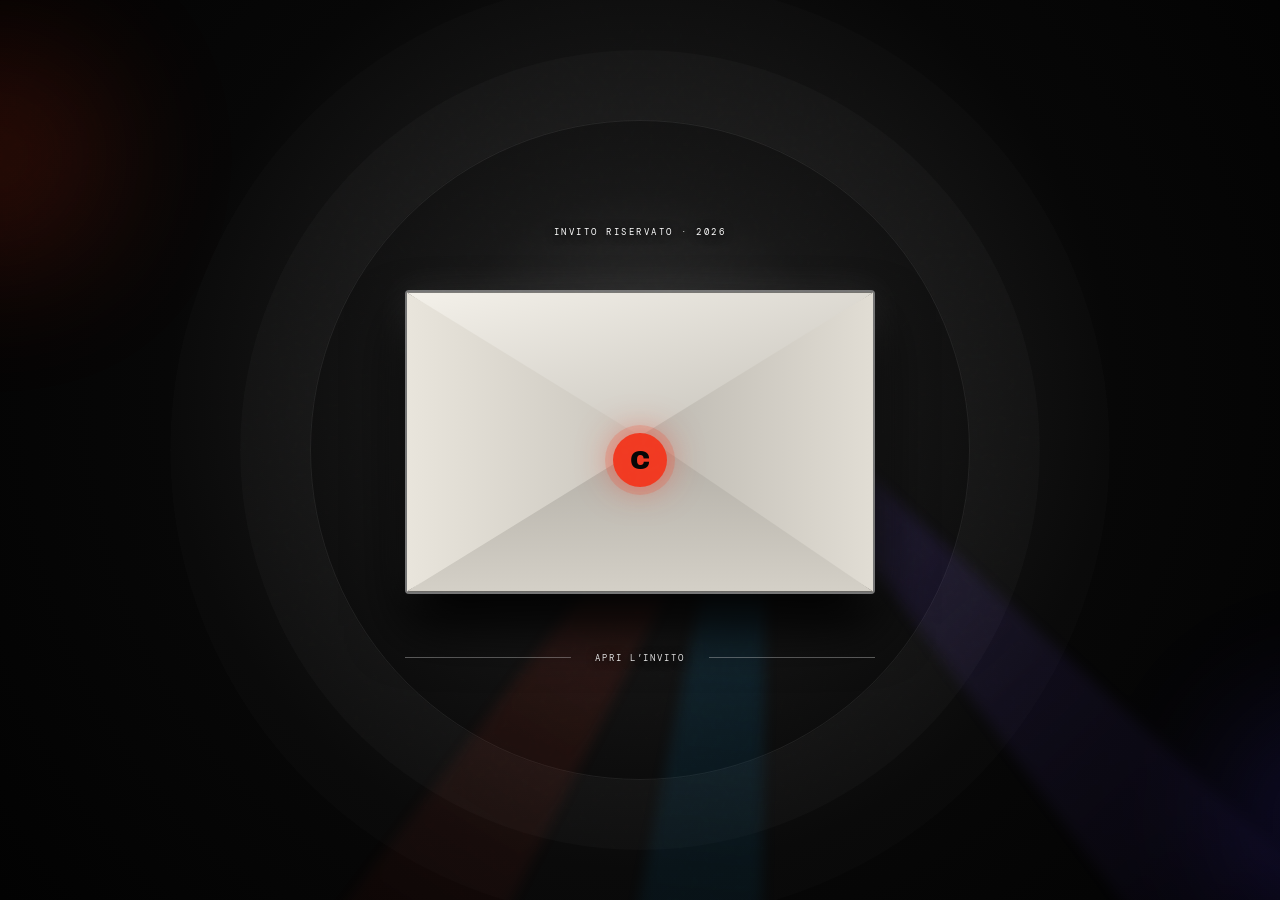
<file: public/progetti/busta-interattiva/index.html>
<!doctype html>
<html lang="it">
  <head>
    <meta charset="UTF-8" />
    <meta name="viewport" content="width=device-width, initial-scale=1.0" />
    <meta name="theme-color" content="#050505" />
    <title>24 Settembre — Invito di compleanno</title>
    <link rel="stylesheet" href="styles.css?v=25" />
  </head>
  <body>
    <main class="stage">
      <div class="grain" aria-hidden="true"></div>
      <div class="halo" aria-hidden="true"></div>
      <div class="disco-lights" aria-hidden="true"><i></i><i></i><i></i><span></span><span></span></div>
      <div class="flash" id="flash" aria-hidden="true"></div>
      <div class="sparks" id="sparks" aria-hidden="true"></div>
      <div class="shockwaves" id="shockwaves" aria-hidden="true"><i></i><i></i><i></i></div>
      <div class="confetti" id="confetti" aria-hidden="true"></div>

      <section class="cover" id="cover">
        <p class="micro">INVITO RISERVATO · 2026</p>
        <button class="envelope" id="openInvite" aria-label="Apri l'invito">
          <span class="paper"><b>24→25</b><i>CENA &amp; APERITIVO · ORE 20:30</i></span>
          <span class="pocket"></span>
          <span class="flap"></span>
          <span class="fold fold-top"></span>
          <span class="fold fold-right"></span>
          <span class="fold fold-bottom"></span>
          <span class="fold fold-left"></span>
          <span class="monogram">C</span>
        </button>
        <div class="open-copy">
          <span class="line"></span>
          <button id="openText">APRI L’INVITO</button>
          <span class="line"></span>
        </div>
      </section>

      <section class="invitation" id="invitation" aria-hidden="true">
        <audio id="birthdayMusic" preload="auto" playsinline>
          <source src="assets/musica-invito.m4a" type="audio/mp4" />
        </audio>
        <div class="edition">STAPPIAMO<br />A MEZZANOTTE</div>
        <header>
          <p>SEI INVITATO AL MIO</p>
          <h1>PRE<br /><span>COMPLEANNO</span></h1>
        </header>
        <p class="personal-message">Festeggiamo insieme l’ultimo brindisi prima del mio compleanno.</p>
        <div class="date">
          <strong>24</strong>
          <div><b>SETTEMBRE</b><span>ORE 20:30 · CENA &amp; APERITIVO<br />ASPETTANDO INSIEME IL 25</span></div>
        </div>
        <div class="countdown" id="countdown" aria-live="polite" aria-label="Conto alla rovescia all'inizio della serata">
          <p>CI VEDIAMO TRA</p>
          <div>
            <span><b id="countdownDays">00</b><small>GIORNI</small></span>
            <i>:</i>
            <span><b id="countdownHours">00</b><small>ORE</small></span>
            <i>:</i>
            <span><b id="countdownMinutes">00</b><small>MIN</small></span>
            <i>:</i>
            <span><b id="countdownSeconds">00</b><small>SEC</small></span>
          </div>
        </div>
        <div class="info">
          <p><small>DOVE</small>MUSCIANÒ · ME</p>
          <p><small>CONFERMA</small>ENTRO IL 23 SETTEMBRE</p>
        </div>
        <div class="actions">
          <a href="https://goo.gl/maps/irgZBUMm5XbRbhx27?g_st=aw" target="_blank" rel="noreferrer">APRI POSIZIONE ↗</a>
          <button id="showRoute">GUARDA IL PERCORSO ▶</button>
          <a class="whatsapp" href="https://wa.me/393665930593?text=Ciao%21%20Confermo%20la%20mia%20presenza%20alla%20cena%20e%20aperitivo%20del%2024%20settembre%20alle%2020%3A30%20%F0%9F%8E%89" target="_blank" rel="noreferrer">CONFERMA SU WHATSAPP</a>
        </div>
      </section>
      <div class="video-modal" id="videoModal" aria-hidden="true">
        <div class="video-panel">
          <button class="close-video" id="closeVideo" aria-label="Chiudi il video">×</button>
          <p>COME ARRIVARE</p>
          <video id="routeVideo" controls playsinline preload="metadata">
            <source src="assets/percorso-musciano.mp4" type="video/mp4" />
          </video>
        </div>
      </div>
    </main>
    <script src="script.js?v=25"></script>
  </body>
</html>
</file>
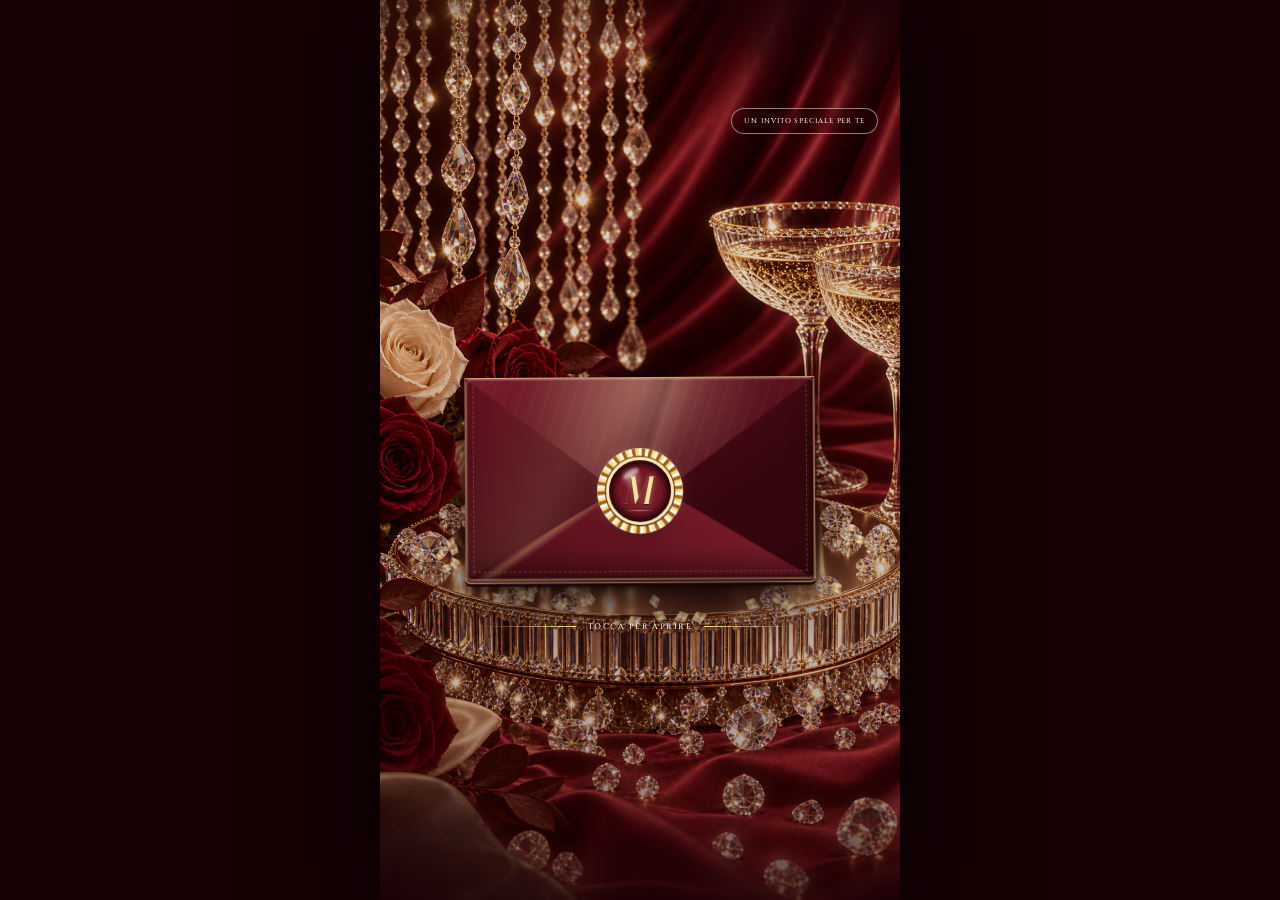
<file: public/progetti/invito-elegante/index.html>
<!DOCTYPE html>
<html lang="it">
<head>
    <meta charset="UTF-8">
    <meta name="viewport" content="width=device-width, initial-scale=1.0">
    <link rel="preconnect" href="https://fonts.googleapis.com">
    <link rel="preconnect" href="https://fonts.gstatic.com" crossorigin>
    <link href="https://fonts.googleapis.com/css2?family=Bodoni+Moda:ital,wght@1,500;1,600&amp;family=Cinzel:wght@400;500;600&amp;family=Cormorant+Garamond:ital,wght@0,400;0,500;1,400;1,500&amp;family=Great+Vibes&amp;display=swap" rel="stylesheet">
    <link rel="stylesheet" href="style.css?v=29">
    <title>La stappata di Martina</title>
</head>
<body>
    <audio id="invitationMusic" src="assets/martina-audio.m4a" preload="metadata"></audio>
    <main class="stage">
        <div class="fabric" aria-hidden="true"></div>
        <div class="gold-dust gold-dust-left" aria-hidden="true"></div>
        <div class="gold-dust gold-dust-right" aria-hidden="true"></div>
        <div class="crystal crystal-left" aria-hidden="true"></div>
        <div class="crystal crystal-right" aria-hidden="true"></div>
        <div class="diamond-rain" id="diamondRain" aria-hidden="true"></div>

        <section class="cover" id="cover">
            <p class="overline">UN INVITO SPECIALE PER TE</p>
            <button class="envelope" id="openInvite" type="button" aria-label="Apri l'invito di Martina">
                <span class="letter-preview">
                    <small>10 · 10 · 2026</small>
                    <strong>Martina</strong>
                    <em>La mia stappata</em>
                </span>
                <span class="envelope-back"></span>
                <span class="envelope-pocket"></span>
                <span class="envelope-flap"></span>
                <span class="wax-seal"><span>M</span></span>
            </button>
            <button class="open-copy" id="openText" type="button">
                <span></span>
                TOCCA PER APRIRE
                <span></span>
            </button>
        </section>

        <section class="invitation" id="invitation" hidden>
            <div class="diamond-rain invitation-diamond-rain" id="invitationDiamondRain" aria-hidden="true"></div>

            <div class="invitation-actions">
                <button id="replayInvite" type="button">↶ RIVEDI</button>
                <button id="toggleMusic" type="button" aria-label="Riproduci audio" aria-pressed="false">♫ ASCOLTA</button>
            </div>

            <div class="invitation-heading">
                <h1>Martina</h1>
                <p class="event-title">Ti invito alla mia stappata</p>
                <p>Brindiamo insieme<br>a una notte speciale!</p>
            </div>

            <div class="date-lockup" aria-label="10 ottobre 2026 alle ore 23">
                <span>sabato</span>
                <strong>10</strong>
                <div>
                    <b>ottobre</b>
                    <small>2026 · ORE 23:00</small>
                </div>
            </div>

            <nav class="invitation-nav" aria-label="Informazioni sull'evento">
                <button type="button" data-dialog="locationDialog">
                    <span class="nav-icon" aria-hidden="true">⌖</span>
                    <small>LUOGO</small>
                </button>
                <button type="button" data-dialog="detailsDialog">
                    <span class="nav-icon" aria-hidden="true">i</span>
                    <small>DETTAGLI</small>
                </button>
                <a href="https://wa.me/393884370825?text=Ciao%20Martina%21%20Confermo%20la%20mia%20presenza%20alla%20stappata%20del%2010%20ottobre%20al%20Ristorante%20La%20Scala%20%F0%9F%A5%82" target="_blank" rel="noopener noreferrer">
                    <span class="nav-icon" aria-hidden="true">✉</span>
                    <small>CONFERMA</small>
                </a>
            </nav>

            <p class="venue-line">RISTORANTE LA SCALA · TAORMINA</p>

            <dialog class="info-dialog" id="locationDialog">
                <button class="dialog-close" type="button" aria-label="Chiudi">×</button>
                <p class="dialog-kicker">LA LOCATION</p>
                <h2>La Scala</h2>
                <p>Taormina</p>
                <a href="https://www.google.com/maps/search/?api=1&amp;query=Ristorante+La+Scala+Via+d%27Orville+6+Taormina" target="_blank" rel="noopener noreferrer">APRI LA MAPPA ↗</a>
            </dialog>

            <dialog class="info-dialog" id="detailsDialog">
                <button class="dialog-close" type="button" aria-label="Chiudi">×</button>
                <p class="dialog-kicker">SAVE THE DATE</p>
                <h2>10 ottobre 2026</h2>
                <p>Arrivo dalle ore 23:00.<br>Bollicine, musica e una notte da ricordare.</p>
            </dialog>
        </section>
    </main>
    <script src="script.js?v=14"></script>
</body>
</html>
</file>
<file: public/progetti/busta-interattiva/styles.css>
@import url('https://fonts.googleapis.com/css2?family=Archivo+Black&family=DM+Mono:wght@300;400;500&display=swap');

:root { --black:#050505; --paper:#e9e5dc; --signal:#f13a22; }
* { box-sizing:border-box; }
html, body { min-height:100%; margin:0; background:var(--black); }
body { color:var(--paper); font-family:'DM Mono', monospace; }
button { color:inherit; font:inherit; }
.stage { min-height:100svh; overflow:hidden; position:relative; display:grid; place-items:center; padding:24px; background:radial-gradient(circle at 50% 45%,#202020 0,#0b0b0b 33%,#030303 72%); }
.grain { position:fixed; inset:0; pointer-events:none; opacity:.22; z-index:20; background-image:url("data:image/svg+xml,%3Csvg viewBox='0 0 160 160' xmlns='http://www.w3.org/2000/svg'%3E%3Cfilter id='n'%3E%3CfeTurbulence type='fractalNoise' baseFrequency='.9' numOctaves='3'/%3E%3C/filter%3E%3Crect width='100%25' height='100%25' filter='url(%23n)' opacity='.45'/%3E%3C/svg%3E"); mix-blend-mode:soft-light; }
.halo { position:absolute; width:min(80vw,660px); aspect-ratio:1; border:1px solid #ffffff14; border-radius:50%; box-shadow:0 0 0 70px #ffffff05,0 0 0 140px #ffffff03; animation:breathe 4s ease-in-out infinite; }.flash{position:fixed;inset:0;background:var(--signal);opacity:0;pointer-events:none;z-index:30}.flash.burst{animation:flash .7s ease-out}.sparks{position:fixed;inset:0;pointer-events:none;z-index:25}.spark{position:absolute;left:50%;top:50%;width:3px;height:36px;border-radius:3px;background:linear-gradient(var(--paper),var(--signal),transparent);transform-origin:50% 100%;animation:spark 1s cubic-bezier(.2,.8,.2,1) forwards}
.cover { width:min(92vw,600px); display:flex; flex-direction:column; align-items:center; position:relative; z-index:2; animation:arrive .9s cubic-bezier(.2,.8,.2,1); }
.micro { font-size:9px; letter-spacing:.28em; margin:0 0 52px; color:#ffffff74; }
.envelope { width:min(86vw,470px); aspect-ratio:1.55; position:relative; border:0; background:none; padding:0; cursor:pointer; filter:drop-shadow(0 35px 40px #000); perspective:900px; }
.paper,.pocket,.flap { position:absolute; inset:0; display:block; }
.paper { inset:7% 7% 4%; background:var(--paper); color:#080808; padding:24px; transform:translateY(-7%); text-align:left; }
.paper b { display:block; font:clamp(64px,17vw,108px)/.8 'Archivo Black',sans-serif; letter-spacing:-.09em; }
.paper i { font-style:normal; font-size:10px; letter-spacing:.3em; }
.pocket { background:linear-gradient(145deg,#181818,#080808); clip-path:polygon(0 0,50% 55%,100% 0,100% 100%,0 100%); border:1px solid #ffffff1c; }
.pocket:after { content:''; position:absolute; inset:0; clip-path:polygon(0 100%,50% 49%,100% 100%); background:#101010; }
.flap { z-index:3; clip-path:polygon(0 0,100% 0,50% 64%); background:linear-gradient(155deg,#292929,#0b0b0b 75%); transform-origin:50% 0; border-top:1px solid #ffffff25; }
.monogram { position:absolute; left:50%; top:56%; z-index:4; transform:translate(-50%,-50%); width:54px; height:54px; display:grid; place-items:center; background:var(--signal); border-radius:50%; color:#070707; font:26px 'Archivo Black',sans-serif; box-shadow:0 0 0 8px #f13a2215,0 6px 25px #000b; animation:sealGlow 1.7s ease-in-out infinite; }
.open-copy { width:min(86vw,470px); display:flex; align-items:center; gap:14px; margin-top:48px; }.line{height:1px;flex:1;background:#ffffff25}.open-copy button{border:0;background:none;font-size:9px;letter-spacing:.22em;cursor:pointer;padding:10px}
.cover.opening .monogram{animation:sealBreak .45s ease forwards}.cover.opening .flap { animation:flap .7s .22s cubic-bezier(.2,.7,.2,1) forwards; }.cover.opening .paper { animation:letter 1s .58s cubic-bezier(.16,1,.3,1) forwards; }.cover.leaving { animation:leave .65s ease forwards; }
.invitation { display:none; width:min(92vw,570px); min-height:min(820px,90svh); padding:clamp(28px,7vw,58px); position:relative; z-index:3; background:var(--paper); color:#070707; border:1px solid #fff; box-shadow:0 40px 100px #000; overflow:hidden; }
audio{display:none}.now-playing{position:absolute;left:clamp(28px,7vw,58px);right:clamp(28px,7vw,58px);bottom:28px;display:flex;align-items:center;gap:10px}.now-playing i{width:7px;height:7px;border-radius:50%;background:var(--signal);box-shadow:0 0 0 5px #f13a2220;animation:pulse 1s ease-in-out infinite}.now-playing span{display:flex;flex-direction:column;font-size:7px;letter-spacing:.08em}.now-playing small{font-size:6px;letter-spacing:.2em;color:var(--signal);margin-bottom:2px}
.invitation.visible { display:flex; flex-direction:column; animation:cardIn .9s cubic-bezier(.16,1,.3,1) both; }
.invitation:before { content:''; position:absolute; width:220px; height:220px; border-radius:50%; border:52px solid var(--signal); right:-140px; top:110px; }
.edition { position:absolute; top:32px; right:32px; font-size:8px; line-height:1.4; letter-spacing:.18em; text-align:right; }
.invitation header p { font-size:8px; letter-spacing:.24em; margin:0 0 15px; }.invitation h1 { margin:0; font:clamp(44px,13vw,78px)/.78 'Archivo Black',sans-serif; letter-spacing:-.075em; position:relative; }.invitation h1 span { color:var(--signal); }
.date { margin-top:auto; border-top:6px solid #070707; border-bottom:1px solid #070707; display:flex; align-items:center; padding:19px 0 15px; gap:22px; }.date strong{font:clamp(82px,24vw,140px)/.72 'Archivo Black',sans-serif;letter-spacing:-.09em}.date div{display:flex;flex-direction:column}.date b{font-size:clamp(14px,4vw,22px)}.date span{font-size:8px;letter-spacing:.13em;margin-top:6px}
.info { display:grid; grid-template-columns:1fr 1fr; gap:18px; padding:20px 0; border-bottom:1px solid #070707; }.info p{font-size:10px;line-height:1.5;margin:0;font-weight:500}.info small{display:block;color:var(--signal);font-size:7px;letter-spacing:.2em;margin-bottom:5px}.coordinates{font-size:8px;letter-spacing:.12em;margin-top:15px;padding-bottom:34px}
@keyframes arrive{from{opacity:0;transform:translateY(30px)}}@keyframes flap{to{transform:rotateX(178deg);z-index:0;filter:brightness(1.6)}}@keyframes letter{to{transform:translateY(-60%) scale(1.03);box-shadow:0 0 80px #f13a2250}}@keyframes leave{to{opacity:0;transform:scale(.84);filter:blur(10px)}}@keyframes cardIn{from{opacity:0;transform:translateY(100px) scale(.84) rotate(3deg);filter:blur(14px)}}@keyframes pulse{50%{transform:scale(.65);opacity:.45}}@keyframes breathe{50%{transform:scale(1.06);border-color:#f13a2235;box-shadow:0 0 0 85px #f13a2207,0 0 0 160px #ffffff02}}@keyframes sealGlow{50%{box-shadow:0 0 0 15px #f13a2200,0 0 35px #f13a2277}}@keyframes sealBreak{40%{transform:translate(-50%,-50%) scale(1.3) rotate(-7deg)}100%{transform:translate(-50%,-50%) scale(0) rotate(45deg);opacity:0}}@keyframes flash{0%{opacity:0}12%{opacity:.75}100%{opacity:0}}@keyframes spark{to{transform:rotate(var(--angle)) translateY(-46vh) scaleY(.2);opacity:0}}
@media(max-width:520px){.stage{padding:14px}.micro{margin-bottom:40px}.invitation{min-height:86svh}.edition{top:24px;right:24px}.info{grid-template-columns:1fr}}
@media(prefers-reduced-motion:reduce){*{animation-duration:.01ms!important}}

/* Seconda direzione: nero materico e apertura esplosiva */
.stage.detonating{animation:screenShake .48s linear}
.shockwaves{position:fixed;inset:0;z-index:24;pointer-events:none;display:grid;place-items:center}.shockwaves i{position:absolute;width:50px;height:50px;border:2px solid var(--signal);border-radius:50%;opacity:0}.shockwaves.burst i{animation:shock 1s cubic-bezier(.05,.7,.1,1) forwards}.shockwaves.burst i:nth-child(2){animation-delay:.1s;border-color:#fff}.shockwaves.burst i:nth-child(3){animation-delay:.2s}
.spark{height:clamp(45px,10vw,95px);filter:drop-shadow(0 0 8px var(--signal));animation-duration:1.25s}.debris{position:absolute;left:50%;top:50%;width:12px;height:8px;background:linear-gradient(135deg,#fff,var(--signal));clip-path:polygon(0 0,100% 25%,65% 100%,10% 70%);animation:debris 1.4s cubic-bezier(.1,.7,.2,1) forwards}
.envelope{filter:drop-shadow(0 42px 45px #000);perspective:1100px;transform-style:preserve-3d}.paper{background:linear-gradient(135deg,#f4f1e9,#c9c6be);box-shadow:inset 0 0 0 1px #fff}.pocket{background:linear-gradient(145deg,#333 0,#101010 42%,#050505);border-color:#ffffff30;box-shadow:inset 0 -35px 55px #000}.flap{background:linear-gradient(155deg,#414141 0,#151515 48%,#070707 82%);border-top-color:#ffffff4a}
.cover.opening .paper{animation:letterBlast 1.18s .52s cubic-bezier(.16,1,.3,1) forwards}.cover.leaving{animation:leaveBlast .65s ease forwards}
.invitation{background:linear-gradient(145deg,#171717 0,#050505 58%,#100401);color:var(--paper);border-color:#ffffff42;box-shadow:0 45px 120px #000,0 0 70px #ff3b1822,inset 0 0 80px #ffffff05}.invitation.visible{animation:cardBlast 1s cubic-bezier(.16,1,.3,1) both}.invitation:before{box-shadow:0 0 80px #f13a2244}.date{border-top-color:var(--paper);border-bottom-color:#ffffff48}.info{border-bottom-color:#ffffff48}
@keyframes letterBlast{35%{transform:translateY(-35%) scale(1.02)}100%{transform:translateY(-115%) scale(1.35) rotate(-2deg);box-shadow:0 0 120px #f13a2277;opacity:0}}@keyframes leaveBlast{to{opacity:0;transform:scale(.72);filter:blur(18px)}}@keyframes cardBlast{0%{opacity:0;transform:translateY(170px) scale(.45) rotate(8deg);filter:blur(24px)}55%{transform:translateY(-18px) scale(1.035) rotate(-1deg);filter:blur(0)}100%{opacity:1;transform:none}}@keyframes debris{to{transform:rotate(var(--angle)) translateY(var(--distance)) rotate(500deg);opacity:0}}@keyframes shock{0%{opacity:1;transform:scale(.2)}100%{opacity:0;transform:scale(16)}}@keyframes screenShake{0%,100%{transform:none}15%{transform:translate(-8px,5px)}30%{transform:translate(7px,-5px)}45%{transform:translate(-5px,-3px)}60%{transform:translate(4px,3px)}75%{transform:translate(-2px,1px)}}

/* Correzioni verificate nel browser */
.stage{background:radial-gradient(circle at 50% 44%,#383838 0,#181818 25%,#070707 58%,#020202 100%)}
.envelope{background:linear-gradient(145deg,#777,#252525 48%,#0b0b0b);border:2px solid #ffffff95;border-radius:4px;box-shadow:0 32px 55px #000,0 0 45px #ffffff20;filter:none}
.pocket{background:linear-gradient(145deg,#d0d0cd 0,#747474 42%,#242424 90%);border:2px solid #fff;box-shadow:inset 0 -45px 60px #0008,0 0 55px #ffffff28}.pocket:after{background:linear-gradient(0deg,#303030,#999)}.flap{background:linear-gradient(155deg,#d8d8d4 0,#777 45%,#202020 90%);border-top:2px solid #fff;filter:drop-shadow(0 8px 8px #000)}.micro,.open-copy button{color:#fff;text-shadow:0 1px 10px #000}.line{background:#ffffff55}.monogram{box-shadow:0 0 0 8px #f13a2230,0 0 35px #f13a2288}.grain{opacity:.07}
.pocket{background:#e8e4da!important;border-color:#fff!important}.pocket:after{background:linear-gradient(0deg,#a5a198,#d8d4ca)!important}.flap{background:linear-gradient(155deg,#f2eee5,#aaa69e)!important;border-top-color:#fff!important}.envelope{background:#d8d4ca!important}.paper{background:#fff!important}
.invitation{width:min(92vw,520px);min-height:0;height:min(760px,calc(100svh - 24px));padding:clamp(25px,6vw,45px);overflow:hidden}.invitation h1{font-size:clamp(37px,10vw,62px);line-height:.83;letter-spacing:-.09em;white-space:nowrap}.invitation:before{width:180px;height:180px;border-width:42px;right:-120px;top:105px}.date{padding:15px 0 13px}.date strong{font-size:clamp(74px,21vw,118px)}.info{padding:15px 0}.now-playing{left:clamp(25px,6vw,45px);right:clamp(25px,6vw,45px);bottom:18px}.coordinates{padding-bottom:28px}
@media(max-width:520px){.invitation{min-height:0;height:calc(100svh - 20px);padding:24px}.invitation h1{font-size:clamp(35px,10.5vw,52px)}.title-block{margin-bottom:20px}.date{gap:14px}.date strong{font-size:clamp(70px,20vw,98px)}.date b{font-size:15px}.info{grid-template-columns:1fr 1fr;gap:10px}.info p{font-size:8px}.edition{top:22px;right:22px}.now-playing{left:24px;right:24px}}
.stage{height:100svh;min-height:0}.invitation{max-height:calc(100svh - 20px);min-width:0}html,body{overflow:hidden}
.cover[hidden]{display:none!important}
.now-playing{border:0;background:transparent;color:var(--paper);padding:0;text-align:left;cursor:pointer}.now-playing i{transition:.2s ease}.now-playing.playing i{box-shadow:0 0 0 7px #f13a2230,0 0 14px var(--signal);animation:pulse .7s ease-in-out infinite}.now-playing:hover small{color:#fff}
.now-playing:not(.confirmed){left:24px;right:24px;bottom:10px;min-height:45px;padding:8px 14px;background:var(--signal);color:#080808;border:1px solid #ff8b77;z-index:12;box-shadow:0 0 30px #f13a2255;justify-content:center;text-align:center}.now-playing:not(.confirmed) i{background:#080808;box-shadow:0 0 0 5px #0002}.now-playing:not(.confirmed) span{flex:none}.now-playing:not(.confirmed) small{color:#080808;font-weight:800;font-size:8px}.now-playing.confirmed{background:transparent;box-shadow:none}
.envelope{background:#0b0b0b!important;border-color:#ffffff70!important;box-shadow:0 32px 55px #000,0 0 35px #ffffff16!important}.fold-top{background:linear-gradient(165deg,#d8d5ce,#77736d)}.fold-bottom{background:linear-gradient(0deg,#aaa69e,#5f5b56)}.fold-left{background:linear-gradient(90deg,#c8c4bc,#74706a)}.fold-right{background:linear-gradient(-90deg,#c0bcb4,#68645f)}.cover.opening .fold-top,.cover.opening .fold-bottom,.cover.opening .fold-left,.cover.opening .fold-right{opacity:0;transition:opacity .25s .65s}.cover.leaving{animation:leaveClean .55s ease forwards}@keyframes leaveClean{to{opacity:0;transform:scale(.92)}}
.envelope:focus{outline:none}.envelope:focus-visible{outline:2px solid var(--signal);outline-offset:5px}
.invitation.visible{align-self:start;margin-top:10px}
.confetti{position:fixed;inset:0;z-index:26;pointer-events:none;overflow:hidden}.confetti i{position:absolute;left:var(--x);top:-24px;width:9px;height:17px;background:var(--signal);opacity:0}.confetti i[data-tone="1"]{background:#e9e5dc;width:7px;height:12px}.confetti i[data-tone="2"]{background:#8a8a86;width:11px;height:7px;border-radius:50%}.confetti.falling i{animation:confettiFall var(--fall) var(--delay) cubic-bezier(.18,.72,.35,1) forwards}@keyframes confettiFall{0%{opacity:0;transform:translate3d(0,-30px,0) rotate(0)}8%{opacity:1}100%{opacity:.9;transform:translate3d(var(--drift),110vh,0) rotate(var(--spin))}}
.cover.opening .paper{animation:paperLift 1.05s .42s cubic-bezier(.16,1,.3,1) forwards}@keyframes paperLift{0%{transform:translateY(-7%) scale(1)}70%,100%{transform:translateY(-78%) scale(1.08);box-shadow:0 0 90px #fff5}}
.actions{display:grid;grid-template-columns:1fr 1fr;gap:7px;margin-top:10px;padding-bottom:32px}.actions a,.actions button{min-height:31px;border:1px solid #ffffff45;background:#ffffff08;color:var(--paper);display:flex;align-items:center;justify-content:center;text-decoration:none;font:500 7px 'DM Mono',monospace;letter-spacing:.08em;cursor:pointer}.actions .whatsapp{grid-column:1/-1;background:var(--signal);border-color:var(--signal);color:#080808;font-weight:700}.video-modal{position:fixed;inset:0;z-index:50;background:#000d;display:none;place-items:center;padding:18px;backdrop-filter:blur(12px)}.video-modal.visible{display:grid;animation:modalIn .35s ease both}.video-panel{width:min(94vw,430px);position:relative;background:#101010;border:1px solid #ffffff45;padding:14px;box-shadow:0 30px 90px #000}.video-panel p{font-size:9px;letter-spacing:.22em;margin:2px 0 12px}.video-panel video{display:block;width:100%;max-height:76svh;background:#000}.close-video{position:absolute;right:9px;top:5px;border:0;background:transparent;color:#fff;font-size:28px;cursor:pointer}.now-playing{bottom:12px}.info{padding:10px 0}.date{padding:10px 0}.date strong{font-size:clamp(64px,18vw,92px)}@keyframes modalIn{from{opacity:0;transform:scale(.96)}}
.invitation,.invitation.visible{height:calc(100svh - 28px);max-height:calc(100svh - 28px);margin-top:0;align-self:center}
.disco-lights{position:absolute;inset:-20%;z-index:-1;overflow:hidden;filter:blur(7px)}.disco-lights i{position:absolute;left:50%;top:45%;width:18vw;height:120vh;transform-origin:50% 0;clip-path:polygon(45% 0,55% 0,100% 100%,0 100%);opacity:.22;mix-blend-mode:screen}.disco-lights i:nth-child(1){background:linear-gradient(#ff3519aa,transparent 78%);transform:rotate(32deg);animation:beamOne 5s ease-in-out infinite alternate}.disco-lights i:nth-child(2){background:linear-gradient(#754dffaa,transparent 78%);transform:rotate(-42deg);animation:beamTwo 6.5s ease-in-out infinite alternate}.disco-lights i:nth-child(3){background:linear-gradient(#00aaffaa,transparent 78%);transform:rotate(6deg);animation:beamThree 4.8s ease-in-out infinite alternate}.disco-lights span{position:absolute;width:220px;height:220px;border-radius:50%;background:#ff3b18;filter:blur(75px);opacity:.18;animation:clubOrb 7s ease-in-out infinite alternate}.disco-lights span:nth-of-type(1){left:8%;top:18%}.disco-lights span:nth-of-type(2){right:5%;bottom:12%;background:#5945ff;animation-delay:-3s}@keyframes beamOne{to{transform:rotate(60deg) scaleX(1.5);opacity:.4}}@keyframes beamTwo{to{transform:rotate(-15deg) scaleX(1.4);opacity:.38}}@keyframes beamThree{to{transform:rotate(20deg) scaleX(.7);opacity:.3}}@keyframes clubOrb{to{transform:translate(70px,90px) scale(1.4)}}
.disco-lights{z-index:0;pointer-events:none}
.pocket,.flap{display:none}.envelope{overflow:visible;perspective:1200px}.paper{z-index:1;inset:5%;transform:translateY(0);border:1px solid #ddd}.fold{position:absolute;inset:0;display:block;z-index:3;backface-visibility:hidden;filter:drop-shadow(0 2px 2px #0004)}.fold-top{clip-path:polygon(0 0,100% 0,50% 53%);background:linear-gradient(165deg,#f4f1ea,#a8a49b);transform-origin:50% 0}.fold-bottom{clip-path:polygon(0 100%,100% 100%,50% 47%);background:linear-gradient(0deg,#d4d0c7,#8e8a83);transform-origin:50% 100%}.fold-left{clip-path:polygon(0 0,52% 50%,0 100%);background:linear-gradient(90deg,#e9e5dc,#aaa69e);transform-origin:0 50%}.fold-right{clip-path:polygon(100% 0,48% 50%,100% 100%);background:linear-gradient(-90deg,#e1ddd4,#96928b);transform-origin:100% 50%}.cover.opening .fold-top{animation:openTop .7s .18s cubic-bezier(.2,.8,.2,1) forwards}.cover.opening .fold-bottom{animation:openBottom .7s .32s cubic-bezier(.2,.8,.2,1) forwards}.cover.opening .fold-left{animation:openLeft .65s .45s cubic-bezier(.2,.8,.2,1) forwards}.cover.opening .fold-right{animation:openRight .65s .55s cubic-bezier(.2,.8,.2,1) forwards}.cover.opening .paper{animation:paperLiftFour 1.05s 1.05s cubic-bezier(.16,1,.3,1) forwards}@keyframes openTop{to{transform:rotateX(178deg);opacity:.35}}@keyframes openBottom{to{transform:rotateX(-178deg);opacity:.3}}@keyframes openLeft{to{transform:rotateY(-178deg);opacity:.28}}@keyframes openRight{to{transform:rotateY(178deg);opacity:.28}}@keyframes paperLiftFour{0%{transform:translateY(0) scale(.96)}70%,100%{transform:translateY(-82%) scale(1.09);box-shadow:0 0 100px #fff7}}
.paper{background:linear-gradient(145deg,#181818,#030303)!important;color:#f2eee5!important;border-color:#ffffff55!important;box-shadow:inset 0 0 55px #ffffff08!important}.paper b{font-size:clamp(46px,12vw,78px);letter-spacing:-.08em}.paper i{color:var(--signal)}.invitation h1{line-height:.76}.invitation h1 span{font-size:.82em}.date span{max-width:190px;line-height:1.35}
.paper{inset:10% 12%!important}.cover.opening .paper{animation:paperExitNatural 1.05s 1.05s cubic-bezier(.16,1,.3,1) forwards}@keyframes paperExitNatural{0%{transform:translateY(0) scale(.9)}75%,100%{transform:translateY(-52%) scale(.98);box-shadow:0 14px 55px #000,0 0 45px #f13a2235}}
.personal-message{position:relative;margin:12px 0 0;max-width:310px;color:#ffffffb5;font-size:8px;line-height:1.55;letter-spacing:.08em}
.countdown{position:relative;display:flex;align-items:center;justify-content:space-between;gap:15px;padding:10px 0;border-bottom:1px solid #ffffff48}.countdown>p{margin:0;color:var(--signal);font-size:7px;letter-spacing:.2em;white-space:nowrap}.countdown>div{display:flex;align-items:flex-start;gap:7px}.countdown span{display:flex;min-width:28px;flex-direction:column;align-items:center}.countdown b{font:18px/1 'Archivo Black',sans-serif;letter-spacing:-.04em}.countdown small{margin-top:3px;color:#ffffff80;font-size:5px;letter-spacing:.14em}.countdown i{color:var(--signal);font-style:normal;font-weight:700;line-height:17px}.countdown.started{display:block;text-align:center;padding:12px 0}.countdown.started p{margin-bottom:3px}.countdown.started strong{font:14px 'Archivo Black',sans-serif;letter-spacing:.03em}.countdown+.info{padding-top:10px}.personal-message+.date{margin-top:auto}
@media(max-width:520px){.personal-message{margin-top:9px;font-size:7px}.countdown{gap:8px;padding:8px 0}.countdown>div{gap:4px}.countdown span{min-width:25px}.countdown b{font-size:16px}.countdown>p{font-size:6px}.countdown+.info{padding-top:8px;padding-bottom:8px}.actions{margin-top:7px;padding-bottom:20px}}
.invitation,.invitation.visible{height:min(760px,calc(100dvh - 20px));max-height:calc(100dvh - 20px)}
@media(max-height:700px){.invitation{padding:18px 22px}.edition{top:18px;right:22px}.invitation header p{margin-bottom:9px}.invitation h1{font-size:clamp(32px,9vw,45px)}.personal-message{margin-top:6px;line-height:1.35}.date{padding:7px 0}.date strong{font-size:58px}.countdown{padding:6px 0}.countdown b{font-size:14px}.info{padding:6px 0}.actions{margin-top:5px;padding-bottom:8px}.actions a,.actions button{min-height:27px}}
</file>
<file: public/progetti/invito-elegante/style.css>
:root {
    --wine: #3d0710;
    --wine-dark: #160205;
    --gold: #d9aa55;
    --gold-light: #f5d995;
    --ivory: #fff9eb;
    --paper: #f3e4c9;
    --ink: #3b0810;
    --font-serif: "Cormorant Garamond", Georgia, serif;
    --font-label: "Cinzel", Georgia, serif;
    --font-script: "Great Vibes", cursive;
    --font-monogram: "Bodoni Moda", Didot, serif;
}

* { box-sizing: border-box; }
[hidden] { display: none !important; }

html,
body {
    min-height: 100%;
    margin: 0;
    background: var(--wine-dark);
}

body {
    color: var(--ivory);
    font-family: var(--font-serif);
}

button,
a {
    color: inherit;
    font: inherit;
}

button { border: 0; }

.stage {
    position: relative;
    display: grid;
    width: min(100%, 520px);
    min-height: 100svh;
    margin: 0 auto;
    place-items: center;
    overflow: hidden;
    background:
        linear-gradient(rgba(34, 0, 6, 0.06), rgba(34, 0, 6, 0.2)),
        url("assets/invitation-scene.png") center / cover no-repeat;
    box-shadow: 0 0 100px #000b;
    isolation: isolate;
}

.fabric,
.gold-dust,
.crystal {
    display: none;
}

.diamond-rain {
    position: absolute;
    z-index: 2;
    inset: 0;
    overflow: hidden;
    pointer-events: none;
}

.diamond-rain i {
    position: absolute;
    top: -24px;
    left: var(--diamond-x);
    width: var(--diamond-size);
    aspect-ratio: 0.78;
    opacity: 0;
    clip-path: polygon(50% 0, 100% 43%, 50% 100%, 0 43%);
    background:
        linear-gradient(135deg, #fff 0 24%, transparent 25%),
        conic-gradient(from 45deg, #fff7d8, #b87b2b, #fff, #e0ae51, #fff7d8);
    filter: drop-shadow(0 0 6px rgba(255, 238, 189, 0.88));
    animation: diamond-fall var(--diamond-duration) var(--diamond-delay) cubic-bezier(0.42, 0, 0.72, 0.38) forwards;
}

.cover {
    position: relative;
    z-index: auto;
    display: flex;
    width: 100%;
    min-height: 100svh;
    flex-direction: column;
    align-items: center;
    justify-content: flex-start;
    padding: 12vh 20px 28px;
}

.cover::after {
    position: absolute;
    z-index: -1;
    inset: 0;
    content: "";
    background: linear-gradient(180deg, rgba(25, 0, 5, 0.08), transparent 46%, rgba(25, 0, 5, 0.22));
    pointer-events: none;
}

.overline {
    position: relative;
    z-index: 3;
    align-self: flex-end;
    margin: 0 2px 27vh 0;
    padding: 7px 12px;
    border: 1px solid rgba(255, 249, 235, 0.5);
    border-radius: 18px;
    color: var(--ivory);
    background: rgba(36, 2, 8, 0.28);
    -webkit-backdrop-filter: blur(5px);
    backdrop-filter: blur(5px);
    font: 500 7px var(--font-label);
    letter-spacing: 0.13em;
}

.envelope {
    position: relative;
    z-index: 3;
    width: min(74vw, 350px);
    aspect-ratio: 1.72;
    padding: 0;
    cursor: pointer;
    background: transparent;
    filter: drop-shadow(0 24px 24px rgba(20, 0, 4, 0.62));
    perspective: 1400px;
    transform-style: preserve-3d;
    transform: rotateX(2.2deg) rotateZ(-0.35deg);
    transition: transform 0.35s ease, filter 0.35s ease;
}

.envelope:not(:disabled):hover {
    filter: drop-shadow(0 28px 28px rgba(20, 0, 4, 0.68)) brightness(1.035);
    transform: rotateX(0.8deg) rotateZ(0) translateY(-3px);
}

.envelope::before {
    position: absolute;
    z-index: -1;
    right: 3%;
    bottom: -8%;
    left: 3%;
    height: 20%;
    border-radius: 50%;
    content: "";
    background: radial-gradient(ellipse, rgba(13, 0, 3, 0.7), transparent 72%);
    filter: blur(13px);
    transform: rotate(-1deg) translateZ(-12px);
}

.envelope::after {
    position: absolute;
    z-index: 5;
    inset: 1px;
    border: 1px solid rgba(255, 232, 179, 0.32);
    border-radius: 5px;
    content: "";
    box-shadow:
        inset 1px 1px 0 rgba(255, 255, 255, 0.14),
        inset -2px -2px 0 rgba(18, 0, 4, 0.32);
    pointer-events: none;
}

.envelope-back,
.envelope-pocket,
.envelope-flap,
.letter-preview {
    position: absolute;
    display: block;
}

.envelope-back {
    inset: 0 0 -3px;
    border: 1px solid rgba(245, 217, 149, 0.78);
    border-radius: 5px;
    background:
        linear-gradient(115deg, transparent 10%, rgba(255, 226, 174, 0.16) 34%, transparent 50%),
        linear-gradient(145deg, #761c2a, #3a0710 58%, #210207);
    box-shadow:
        inset 0 0 34px rgba(0, 0, 0, 0.42),
        inset 0 0 0 4px rgba(255, 238, 195, 0.06),
        0 3px 0 #210207,
        0 5px 7px rgba(0, 0, 0, 0.42);
}

.envelope-back::before {
    position: absolute;
    inset: 0;
    border-radius: inherit;
    content: "";
    opacity: 0.28;
    background:
        repeating-linear-gradient(103deg, transparent 0 3px, rgba(255, 255, 255, 0.055) 4px, transparent 5px 9px),
        repeating-linear-gradient(7deg, rgba(0, 0, 0, 0.045) 0 1px, transparent 1px 5px);
    mix-blend-mode: screen;
}

.envelope-back::after {
    position: absolute;
    inset: 5px;
    border: 1px solid rgba(245, 217, 149, 0.12);
    border-radius: 3px;
    content: "";
    box-shadow: inset 0 0 16px rgba(0, 0, 0, 0.3);
}

.letter-preview {
    z-index: 1;
    inset: 6% 8% 4%;
    display: flex;
    flex-direction: column;
    align-items: center;
    justify-content: center;
    border: 1px solid rgba(245, 217, 149, 0.72);
    color: var(--ivory);
    background:
        radial-gradient(circle at 50% 8%, rgba(245, 217, 149, 0.2), transparent 34%),
        linear-gradient(145deg, #711826, #2d040b 72%);
    box-shadow:
        0 9px 24px rgba(14, 0, 3, 0.42),
        inset 0 0 0 5px rgba(245, 217, 149, 0.06),
        inset 0 0 30px rgba(0, 0, 0, 0.24);
}

.letter-preview::before {
    position: absolute;
    inset: 9px;
    border: 1px solid rgba(245, 217, 149, 0.22);
    content: "";
    pointer-events: none;
}

.letter-preview small {
    color: var(--gold-light);
    font: 500 7px var(--font-label);
    letter-spacing: 0.18em;
}

.letter-preview strong {
    margin: 8px 0 0;
    color: var(--ivory);
    font: 400 clamp(44px, 14vw, 68px)/0.85 var(--font-script);
    text-shadow: 0 4px 12px rgba(10, 0, 2, 0.52);
}

.letter-preview em {
    color: var(--gold-light);
    font-size: 12px;
}

.envelope-pocket {
    z-index: 2;
    inset: 0;
    overflow: hidden;
    clip-path: polygon(0 0, 50% 58%, 100% 0, 100% 100%, 0 100%);
    border: 1px solid rgba(245, 217, 149, 0.46);
    border-radius: 0 0 5px 5px;
    background:
        linear-gradient(115deg, transparent 8%, rgba(255, 224, 169, 0.13) 31%, transparent 51%),
        linear-gradient(145deg, #6a1421, #35060e 70%);
    box-shadow: inset 0 -16px 28px rgba(14, 0, 3, 0.32);
}

.envelope-pocket::after {
    position: absolute;
    inset: 0;
    content: "";
    clip-path: polygon(0 100%, 50% 49%, 100% 100%);
    background:
        linear-gradient(145deg, transparent 46%, rgba(245, 217, 149, 0.34) 48%, transparent 50%),
        linear-gradient(35deg, #4d0c16, #741a28 55%, #3a0710);
    box-shadow:
        inset 18px -12px 25px rgba(19, 0, 4, 0.22),
        inset -18px -12px 25px rgba(19, 0, 4, 0.3);
}

.envelope-pocket::before {
    position: absolute;
    z-index: 2;
    inset: 7px;
    border: 1px dashed rgba(245, 217, 149, 0.24);
    clip-path: polygon(0 0, 50% 58%, 100% 0, 100% 100%, 0 100%);
    content: "";
    filter: drop-shadow(0 1px 0 rgba(0, 0, 0, 0.5));
}

.envelope-flap {
    z-index: 3;
    inset: 0;
    clip-path: polygon(0 0, 100% 0, 50% 65%);
    border-top: 1px solid rgba(245, 217, 149, 0.74);
    background:
        linear-gradient(120deg, transparent 12%, rgba(255, 226, 174, 0.18) 37%, transparent 55%),
        linear-gradient(155deg, #781d2b, #3b0710 84%);
    filter: drop-shadow(0 7px 5px rgba(18, 0, 3, 0.46));
    transform-origin: 50% 0;
    backface-visibility: visible;
}

.envelope-flap::before {
    position: absolute;
    inset: 0;
    content: "";
    background:
        radial-gradient(ellipse at 52% 5%, rgba(255, 232, 191, 0.24), transparent 47%),
        linear-gradient(108deg, transparent 44%, rgba(0, 0, 0, 0.16) 49%, rgba(255, 231, 183, 0.08) 51%, transparent 56%),
        repeating-linear-gradient(108deg, transparent 0 5px, rgba(255, 255, 255, 0.04) 6px, transparent 8px 13px);
    clip-path: inherit;
}

.envelope-flap::after {
    position: absolute;
    right: 2%;
    bottom: 34%;
    left: 2%;
    height: 2px;
    content: "";
    background: linear-gradient(90deg, transparent, rgba(245, 217, 149, 0.62), transparent);
    filter: blur(0.4px);
    transform: rotate(-0.5deg);
}

.wax-seal {
    position: absolute;
    z-index: 4;
    top: 56%;
    left: 50%;
    display: grid;
    width: 68px;
    aspect-ratio: 1;
    place-items: center;
    border: 3px solid #ffe9b0;
    border-radius: 50%;
    color: #fff4d2;
    background:
        radial-gradient(circle at 36% 28%, rgba(255, 255, 255, 0.34), transparent 20%),
        radial-gradient(circle, #741826 0 48%, #3a0710 70%, #180104 100%);
    box-shadow:
        1px 10px 12px rgba(25, 0, 5, 0.7),
        0 0 0 7px #8d5b20,
        0 0 0 9px #f9dda0,
        0 0 17px rgba(255, 230, 167, 0.58),
        inset 0 0 11px rgba(0, 0, 0, 0.62);
    transform: translate(-50%, -50%);
    isolation: isolate;
}

.wax-seal > span {
    position: relative;
    z-index: 2;
    display: grid;
    width: 100%;
    height: 100%;
    place-items: center;
    padding: 0 1px 1px 0;
    color: #f7dfa2;
    background: none;
    font: italic 600 37px/1 var(--font-monogram);
    letter-spacing: -0.04em;
    text-shadow: 0 1px 1px #160104, 0 0 7px rgba(255, 225, 154, 0.5);
    transform: translateX(-1px) scaleX(0.92);
}

.wax-seal > span::before,
.wax-seal > span::after {
    position: absolute;
    height: 1px;
    content: "";
    background: linear-gradient(90deg, transparent, #fff1c8, transparent);
    opacity: 0.8;
}

.wax-seal > span::before {
    bottom: 11px;
    left: 50%;
    width: 34px;
    opacity: 0.55;
    transform: translateX(-50%);
}

.wax-seal > span::after {
    display: none;
}

.wax-seal::before {
    position: absolute;
    z-index: -1;
    inset: -12px;
    border-radius: 50%;
    content: "";
    background: repeating-conic-gradient(
        from 8deg,
        #fffbe8 0 4deg,
        #9f641a 5deg 9deg,
        #f6d98b 10deg 14deg
    );
    box-shadow: 0 3px 8px rgba(12, 0, 2, 0.58);
    -webkit-mask: radial-gradient(circle, transparent 0 57%, #000 59% 73%, transparent 75%);
    mask: radial-gradient(circle, transparent 0 57%, #000 59% 73%, transparent 75%);
}

.wax-seal::after {
    position: absolute;
    top: 10px;
    left: 13px;
    width: 18px;
    height: 7px;
    border-radius: 50%;
    content: "";
    background: rgba(255, 255, 255, 0.48);
    filter: blur(1px);
    transform: rotate(-32deg);
}

.open-copy {
    position: relative;
    z-index: 3;
    display: flex;
    width: min(70vw, 320px);
    align-items: center;
    gap: 12px;
    margin-top: 32px;
    padding: 9px 0;
    color: var(--ivory);
    background: transparent;
    text-shadow: 0 2px 8px #260208;
    font: 500 8px var(--font-label);
    letter-spacing: 0.18em;
    cursor: pointer;
}

.open-copy span {
    height: 1px;
    flex: 1;
    background: linear-gradient(90deg, transparent, var(--gold-light));
}

.open-copy span:last-child {
    background: linear-gradient(90deg, var(--gold-light), transparent);
}

.cover.opening .envelope { animation: envelope-awaken 0.7s ease both; }
.cover.opening .envelope::after { animation: envelope-edge-fade 1.2s 0.35s ease forwards; }
.cover.opening .wax-seal { animation: seal-away 0.55s 0.12s ease forwards; }
.cover.opening .envelope-flap {
    will-change: transform;
    animation:
        flap-open 1.1s 0.3s cubic-bezier(0.42, 0, 0.58, 1) forwards,
        flap-layer 0.55s 0.3s steps(1, end) forwards;
}
.cover.opening .letter-preview {
    will-change: transform;
    animation: letter-rise 1s 0.95s cubic-bezier(0.33, 0, 0.2, 1) forwards;
}
.cover.leaving { animation: cover-leave 0.7s ease forwards; }

.invitation {
    position: relative;
    z-index: 2;
    display: none;
    width: 100%;
    min-height: 100svh;
    overflow: hidden;
    padding: 18px 25px 28px;
    background:
        linear-gradient(180deg, rgba(22, 2, 5, 0.32), rgba(22, 2, 5, 0.17) 54%, rgba(22, 2, 5, 0.42)),
        url("assets/invitation-scene.png") center / cover no-repeat;
}

.invitation::before,
.invitation::after {
    position: absolute;
    z-index: 1;
    content: "";
    pointer-events: none;
}

.invitation-diamond-rain {
    z-index: 1;
}

.invitation-diamond-rain i {
    filter: drop-shadow(0 0 7px rgba(255, 244, 212, 0.95));
}

.invitation::before {
    inset: 0;
    opacity: 0;
    background:
        radial-gradient(circle at 50% 31%, rgba(255, 238, 190, 0.32), transparent 17%),
        radial-gradient(circle at 50% 65%, rgba(217, 170, 85, 0.14), transparent 28%);
}

.invitation::after {
    top: -20%;
    bottom: -20%;
    left: -55%;
    width: 34%;
    opacity: 0;
    background: linear-gradient(100deg, transparent, rgba(255, 245, 216, 0.18), transparent);
    filter: blur(8px);
    transform: skewX(-13deg);
}

.invitation.visible {
    display: flex;
    flex-direction: column;
    animation: invitation-enter 0.85s ease both;
}

.invitation.visible::before { animation: invitation-glow 2.1s 0.2s ease-out both; }
.invitation.visible::after { animation: invitation-shimmer 1.35s 0.35s ease-out both; }

.invitation.visible .invitation-actions {
    animation: reveal-from-top 0.65s 0.38s ease-out both;
}

.invitation.visible .invitation-heading h1 {
    animation: name-reveal 1.05s 0.32s cubic-bezier(0.16, 1, 0.3, 1) both;
}

.invitation.visible .invitation-heading > p {
    animation: soft-reveal 0.75s 0.83s ease-out both;
}

.invitation.visible .date-lockup {
    animation: date-reveal 0.85s 0.95s cubic-bezier(0.16, 1, 0.3, 1) both;
}

.invitation.visible .invitation-nav > :nth-child(1) { animation-delay: 1.2s; }
.invitation.visible .invitation-nav > :nth-child(2) { animation-delay: 1.34s; }
.invitation.visible .invitation-nav > :nth-child(3) { animation-delay: 1.48s; }

.invitation.visible .invitation-nav > * {
    animation-name: nav-reveal;
    animation-duration: 0.72s;
    animation-timing-function: cubic-bezier(0.16, 1, 0.3, 1);
    animation-fill-mode: both;
}

.invitation.visible .venue-line { animation: soft-reveal 0.7s 1.64s ease-out both; }

.invitation-actions {
    position: relative;
    z-index: 4;
    display: flex;
    justify-content: space-between;
}

.invitation-actions button {
    padding: 7px 11px;
    border: 1px solid rgba(255, 249, 235, 0.48);
    border-radius: 18px;
    color: var(--ivory);
    background: rgba(40, 3, 10, 0.28);
    -webkit-backdrop-filter: blur(5px);
    backdrop-filter: blur(5px);
    font: 500 7px var(--font-label);
    letter-spacing: 0.12em;
    cursor: pointer;
}

.invitation-heading {
    position: relative;
    display: flex;
    min-height: 50svh;
    flex-direction: column;
    align-items: center;
    justify-content: center;
    padding-top: 3vh;
    text-align: center;
}

.invitation-heading h1 {
    position: relative;
    z-index: 2;
    width: 100%;
    margin: 0;
    padding: 12px 30px;
    color: #efd18a;
    background: none;
    font: 400 clamp(54px, 17vw, 100px)/1.15 var(--font-script);
    letter-spacing: 0.01em;
    text-shadow:
        0 2px 0 rgba(255, 245, 207, 0.2),
        0 5px 10px rgba(31, 1, 7, 0.76);
    transform: scaleX(0.9);
    transform-origin: center;
    white-space: nowrap;
}

.invitation-heading .event-title {
    position: relative;
    z-index: 2;
    margin: 6px 0 12px;
    padding: 8px 12px;
    color: var(--gold-light);
    background: radial-gradient(ellipse, rgba(35, 2, 8, 0.72), transparent 75%);
    font: italic 500 clamp(22px, 6.2vw, 29px)/1.25 var(--font-serif);
    letter-spacing: 0.01em;
    text-shadow: 0 2px 5px #210105, 0 0 12px #210105;
}

.invitation-heading > p:last-child {
    position: relative;
    z-index: 2;
    margin: 9px 0 0;
    color: var(--ivory);
    font-size: 14px;
    font-style: italic;
    line-height: 1.3;
    text-shadow: 0 2px 8px #210105;
}

.date-lockup {
    position: relative;
    z-index: 2;
    display: grid;
    width: min(90%, 360px);
    grid-template-columns: auto auto 1fr;
    align-items: center;
    gap: 12px;
    margin: 0 auto;
    padding: 10px 17px;
    border-top: 1px solid rgba(245, 217, 149, 0.8);
    border-bottom: 1px solid rgba(245, 217, 149, 0.8);
    background: rgba(39, 3, 9, 0.28);
    -webkit-backdrop-filter: blur(4px);
    backdrop-filter: blur(4px);
}

.date-lockup > span {
    color: var(--gold-light);
    font: 500 7px var(--font-label);
    letter-spacing: 0.14em;
    writing-mode: vertical-rl;
    text-transform: uppercase;
    transform: rotate(180deg);
}

.date-lockup > strong {
    color: var(--gold-light);
    font: 500 58px/0.82 var(--font-label);
}

.date-lockup div {
    display: flex;
    flex-direction: column;
    padding-left: 12px;
    border-left: 1px solid #f5d9956e;
}

.date-lockup b {
    font: 400 23px/1 var(--font-serif);
    text-transform: uppercase;
}

.date-lockup small {
    margin-top: 5px;
    font: 500 7px var(--font-label);
    letter-spacing: 0.1em;
}

.invitation-nav {
    position: relative;
    z-index: 3;
    display: grid;
    grid-template-columns: repeat(3, 1fr);
    gap: 11px;
    margin-top: auto;
    padding: 20px 3px 0;
}

.invitation-nav button,
.invitation-nav a {
    display: flex;
    min-width: 0;
    flex-direction: column;
    align-items: center;
    gap: 7px;
    padding: 0;
    background: transparent;
    text-decoration: none;
    cursor: pointer;
}

.nav-icon {
    display: grid;
    width: 60px;
    aspect-ratio: 1;
    place-items: center;
    border: 2px solid var(--gold-light);
    border-radius: 50%;
    color: var(--gold-light);
    background: rgba(34, 1, 7, 0.5);
    box-shadow: 0 0 0 4px #d9aa5533, inset 0 0 13px #0005;
    font: 400 24px var(--font-serif);
    transition: 0.22s ease;
}

.invitation-nav button:hover .nav-icon,
.invitation-nav a:hover .nav-icon {
    color: var(--wine-dark);
    background: var(--gold-light);
    transform: translateY(-3px);
}

.invitation-nav small {
    color: var(--ivory);
    font: 500 7px var(--font-label);
    letter-spacing: 0.1em;
    text-shadow: 0 2px 8px #210105;
}

.venue-line {
    position: relative;
    z-index: 2;
    margin: 16px 0 0;
    color: var(--gold-light);
    font: 500 8px var(--font-label);
    letter-spacing: 0.18em;
    text-align: center;
    text-shadow: 0 2px 8px #210105;
}

.info-dialog {
    position: relative;
    width: min(84vw, 370px);
    overflow: hidden;
    padding: 48px 34px 36px;
    border: 1px solid rgba(245, 217, 149, 0.82);
    border-radius: 4px;
    color: var(--ivory);
    background:
        radial-gradient(circle at 50% 0, rgba(245, 217, 149, 0.18), transparent 38%),
        linear-gradient(145deg, rgba(104, 19, 32, 0.97), rgba(37, 2, 9, 0.98) 68%);
    box-shadow:
        0 34px 90px rgba(0, 0, 0, 0.72),
        inset 0 0 0 5px rgba(245, 217, 149, 0.08),
        inset 0 0 45px rgba(0, 0, 0, 0.42);
    text-align: center;
}

.info-dialog::before {
    position: absolute;
    inset: 11px;
    border: 1px solid rgba(245, 217, 149, 0.28);
    content: "";
    pointer-events: none;
}

.info-dialog::after {
    position: absolute;
    top: -42px;
    left: 50%;
    width: 110px;
    aspect-ratio: 1;
    border: 1px solid rgba(245, 217, 149, 0.23);
    content: "";
    transform: translateX(-50%) rotate(45deg);
    pointer-events: none;
}

.info-dialog[open] { animation: dialog-enter 0.38s ease both; }

.info-dialog::backdrop {
    background: rgba(15, 0, 4, 0.78);
    -webkit-backdrop-filter: blur(9px) saturate(0.72);
    backdrop-filter: blur(9px) saturate(0.72);
}

.dialog-close {
    position: absolute;
    top: 8px;
    right: 11px;
    padding: 4px 8px;
    color: var(--gold-light);
    background: transparent;
    font: 300 25px/1 var(--font-serif);
    cursor: pointer;
    transition: transform 0.2s ease, color 0.2s ease;
}

.dialog-close:hover {
    color: var(--ivory);
    transform: rotate(90deg);
}

.dialog-kicker {
    margin: 0 0 13px !important;
    color: var(--gold-light);
    font: 500 8px var(--font-label) !important;
    letter-spacing: 0.18em;
}

.dialog-kicker::after {
    display: block;
    width: 44px;
    height: 1px;
    margin: 13px auto 0;
    content: "";
    background: linear-gradient(90deg, transparent, var(--gold-light), transparent);
}

.info-dialog h2 {
    margin: 0;
    color: var(--ivory);
    font: italic 400 42px/1 var(--font-serif);
    text-shadow: 0 3px 12px rgba(0, 0, 0, 0.48);
}

.info-dialog p {
    margin: 13px 0 22px;
    color: rgba(255, 249, 235, 0.86);
    font-size: 17px;
    line-height: 1.4;
}

.info-dialog a {
    display: inline-block;
    padding: 11px 17px;
    border: 1px solid rgba(245, 217, 149, 0.72);
    color: var(--gold-light);
    background: rgba(17, 0, 4, 0.24);
    font: 500 8px var(--font-label);
    letter-spacing: 0.1em;
    text-decoration: none;
    transition: color 0.2s ease, background 0.2s ease, transform 0.2s ease;
}

.info-dialog a:hover {
    color: var(--wine-dark);
    background: var(--gold-light);
    transform: translateY(-2px);
}

button:focus-visible,
a:focus-visible {
    outline: 2px solid var(--gold-light);
    outline-offset: 5px;
}

@keyframes seal-away {
    45% {
        filter: brightness(1.35);
        transform: translate(-50%, -50%) scale(1.16) rotate(-5deg);
    }
    to { transform: translate(-50%, -50%) scale(0.4) rotate(28deg); opacity: 0; }
}

@keyframes flap-open {
    from { transform: scaleY(1); }
    to { transform: scaleY(-1); }
}

@keyframes flap-layer {
    from { z-index: 3; }
    to { z-index: 0; }
}

@keyframes letter-rise {
    0% { transform: translateY(0) scale(0.98); }
    100% {
        transform: translateY(-46%) scale(1.035);
        box-shadow: 0 22px 44px rgba(0, 0, 0, 0.62);
    }
}

@keyframes envelope-awaken {
    0% { transform: rotateX(2.2deg) rotateZ(-0.35deg); }
    100% { transform: rotateX(0) rotateZ(0); }
}

@keyframes envelope-edge-fade {
    to { opacity: 0.28; }
}

@keyframes cover-leave {
    to { opacity: 0; transform: scale(1.12); filter: blur(12px) brightness(1.15); }
}

@keyframes invitation-enter {
    from { opacity: 0; transform: scale(1.1); filter: blur(14px) brightness(1.18); }
    70% { filter: blur(1px) brightness(1.04); }
}

@keyframes invitation-glow {
    0% { opacity: 0; transform: scale(0.72); }
    38% { opacity: 1; }
    100% { opacity: 0.2; transform: scale(1.18); }
}

@keyframes invitation-shimmer {
    0% { left: -55%; opacity: 0; }
    22% { opacity: 1; }
    100% { left: 125%; opacity: 0; }
}

@keyframes reveal-from-top {
    from { opacity: 0; transform: translateY(-12px); }
}

@keyframes name-reveal {
    from {
        opacity: 0;
        filter: blur(10px);
        letter-spacing: 0.09em;
        transform: translateY(22px) scale(0.88);
    }
    65% { filter: blur(0); }
}

@keyframes soft-reveal {
    from { opacity: 0; transform: translateY(12px); filter: blur(4px); }
}

@keyframes date-reveal {
    from { opacity: 0; clip-path: inset(0 50% 0 50%); transform: translateY(12px); }
    to { clip-path: inset(0); }
}

@keyframes nav-reveal {
    from { opacity: 0; transform: translateY(20px) scale(0.74); }
}

@keyframes dialog-enter {
    from { opacity: 0; transform: scale(0.88) translateY(24px); filter: blur(8px); }
    70% { filter: blur(0); }
}

@keyframes diamond-fall {
    0% {
        opacity: 0;
        transform: translate3d(0, -8vh, 0) rotate(0deg) scale(0.65);
    }
    12% { opacity: 0.92; }
    48% {
        opacity: 0.96;
        transform: translate3d(var(--diamond-sway), var(--diamond-midpoint), 0) rotate(var(--diamond-mid-spin)) scale(0.82);
    }
    65% {
        opacity: 0.94;
        transform: translate3d(var(--diamond-soft-sway), calc(var(--diamond-landing) - 2vh), 0) rotate(calc(var(--diamond-spin) - 18deg)) scale(0.93);
    }
    72% {
        opacity: 0.92;
        transform: translate3d(0, var(--diamond-landing), 0) rotate(var(--diamond-spin)) scale(1);
    }
    81% {
        opacity: 0.92;
        transform: translate3d(4px, calc(var(--diamond-landing) - 13px), 0) rotate(calc(var(--diamond-spin) + 24deg)) scale(0.94);
    }
    88% {
        opacity: 0.92;
        transform: translate3d(7px, var(--diamond-landing), 0) rotate(calc(var(--diamond-spin) + 38deg)) scale(0.98);
    }
    94% {
        opacity: 0.9;
        transform: translate3d(9px, calc(var(--diamond-landing) - 4px), 0) rotate(calc(var(--diamond-spin) + 43deg)) scale(0.96);
    }
    100% {
        opacity: 0.88;
        filter: drop-shadow(1px 3px 2px rgba(45, 12, 3, 0.6)) drop-shadow(0 0 4px rgba(255, 238, 189, 0.72));
        transform: translate3d(10px, var(--diamond-landing), 0) rotate(calc(var(--diamond-spin) + 46deg)) scale(0.96);
    }
}

@media (max-height: 720px) {
    .cover { padding-top: 8vh; }
    .overline { margin-bottom: 22vh; }
    .invitation { padding-top: 12px; padding-bottom: 15px; }
    .invitation-heading { min-height: 43svh; padding-top: 2vh; }
    .invitation-heading h1 { font-size: 78px; }
    .date-lockup > strong { font-size: 48px; }
    .invitation-nav { padding-top: 14px; }
    .nav-icon { width: 48px; }
    .venue-line { margin-top: 11px; }
}

@media (max-width: 430px) {
    .invitation-heading h1 {
        padding: 12px 28px;
        font-size: clamp(50px, 15vw, 64px);
        transform: scaleX(0.88);
    }
}

@media (max-width: 340px) {
    .invitation { padding-right: 18px; padding-left: 18px; }
    .invitation-heading h1 {
        padding: 12px 24px;
        font-size: 48px;
        transform: scaleX(0.86);
    }
}

@media (prefers-reduced-motion: reduce) {
    *,
    *::before,
    *::after {
        animation-duration: 0.01ms !important;
        animation-iteration-count: 1 !important;
        scroll-behavior: auto !important;
    }
}
</file>
